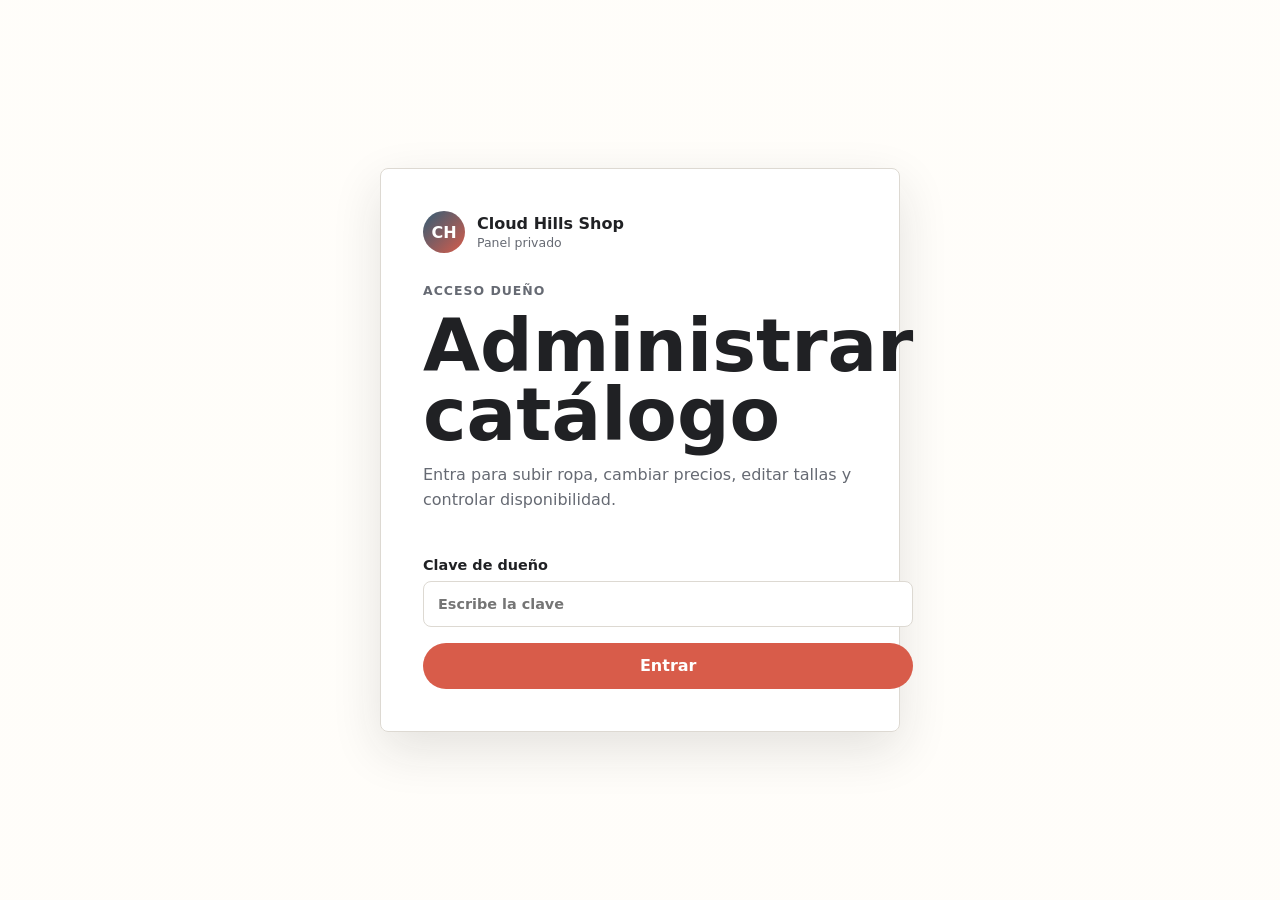
<file: admin.html>
<!doctype html>
<html lang="es">
  <head>
    <meta charset="UTF-8" />
    <meta name="viewport" content="width=device-width, initial-scale=1.0" />
    <title>Panel del Dueño | Cloud Hills Shop</title>
    <link rel="stylesheet" href="styles.css" />
    <link rel="stylesheet" href="admin.css" />
  </head>
  <body class="admin-page">
    <main class="admin-shell">
      <section class="owner-login" id="loginView" aria-labelledby="login-title">
        <div class="login-card">
          <a class="brand" href="index.html">
            <span class="brand-mark">CH</span>
            <span>
              <strong>Cloud Hills Shop</strong>
              <small>Panel privado</small>
            </span>
          </a>
          <div>
            <p class="eyebrow">Acceso dueño</p>
            <h1 id="login-title">Administrar catálogo</h1>
            <p>Entra para subir ropa, cambiar precios, editar tallas y controlar disponibilidad.</p>
          </div>
          <form id="loginForm" class="owner-form">
            <label>
              Clave de dueño
              <input type="password" id="ownerPassword" placeholder="Escribe la clave" autocomplete="current-password" required />
            </label>
            <button class="primary-action" type="submit">Entrar</button>
            <p class="form-note" id="loginError" hidden>Clave incorrecta.</p>
          </form>
        </div>
      </section>

      <section class="owner-dashboard" id="dashboardView" hidden>
        <header class="admin-header">
          <a class="brand" href="index.html">
            <span class="brand-mark">CH</span>
            <span>
              <strong>Cloud Hills Shop</strong>
              <small>Panel del dueño</small>
            </span>
          </a>
          <div class="admin-actions">
            <a class="secondary-admin" href="index.html" target="_blank">Ver tienda</a>
            <button class="text-button" type="button" id="logoutButton">Salir</button>
          </div>
        </header>

        <div class="dashboard-grid">
          <section class="editor-panel" aria-labelledby="editor-title">
            <div class="panel-title">
              <div>
                <p class="eyebrow">Producto</p>
                <h2 id="editor-title">Agregar prenda</h2>
              </div>
              <button class="text-button" type="button" id="newProductButton">Nuevo</button>
            </div>

            <form id="productForm" class="product-editor">
              <input type="hidden" id="productId" />
              <label>
                Nombre de la prenda
                <input type="text" id="productName" placeholder="Ej: Vestido floral" required />
              </label>

              <div class="form-grid">
                <label>
                  Sección
                  <select id="productCategory" required>
                    <option value="blusas">Blusas</option>
                    <option value="vestidos">Vestidos</option>
                    <option value="jeans">Jeans</option>
                    <option value="conjuntos">Conjuntos</option>
                    <option value="accesorios">Accesorios</option>
                    <option value="ofertas">Ofertas</option>
                  </select>
                </label>
                <label>
                  Precio
                  <input type="number" id="productPrice" min="0" step="0.01" placeholder="24.99" required />
                </label>
              </div>

              <div class="form-grid">
                <label>
                  Tallas
                  <input type="text" id="productSizes" placeholder="S, M, L" required />
                </label>
                <label>
                  Stock
                  <input type="number" id="productStock" min="0" step="1" placeholder="5" required />
                </label>
              </div>

              <label>
                Descripción
                <textarea id="productDescription" rows="4" placeholder="Describe tela, estilo o uso recomendado" required></textarea>
              </label>

              <label>
                Foto de la prenda
                <input type="file" id="productImage" accept="image/*" />
              </label>
              <div class="image-preview" id="imagePreview">
                <span>Vista previa</span>
              </div>

              <label class="toggle-line">
                <input type="checkbox" id="productIsNew" />
                <span>Marcar como nuevo ingreso</span>
              </label>

              <div class="editor-actions">
                <button class="primary-action" type="submit">Guardar producto</button>
                <button class="danger-button" type="button" id="deleteProductButton" hidden>Eliminar</button>
              </div>
              <p class="form-note" id="saveNote" hidden>Producto guardado.</p>
            </form>
          </section>

          <section class="inventory-panel" aria-labelledby="inventory-title">
            <div class="panel-title">
              <div>
                <p class="eyebrow">Catálogo</p>
                <h2 id="inventory-title">Productos publicados</h2>
              </div>
              <span class="inventory-count" id="inventoryCount">0</span>
            </div>
            <div class="owner-products" id="ownerProducts"></div>
          </section>
        </div>

        <section class="orders-panel" aria-labelledby="orders-title">
          <div class="panel-title">
            <div>
              <p class="eyebrow">En vivo</p>
              <h2 id="orders-title">Pedidos recibidos</h2>
            </div>
            <span class="inventory-count" id="ordersCount">0</span>
          </div>
          <p class="form-note" id="ordersStatus">Configura Firebase para ver pedidos en vivo.</p>
          <div class="orders-list" id="ordersList"></div>
        </section>
      </section>
    </main>

    <script src="firebase-config.js"></script>
    <script src="admin.js"></script>
  </body>
</html>
</file>
<file: styles.css>
:root {
  --ink: #202124;
  --muted: #666a73;
  --line: #ddd9d2;
  --paper: #fffdf9;
  --surface: #ffffff;
  --soft: #f3efe8;
  --accent: #d85c4a;
  --accent-dark: #a93629;
  --sage: #6d7d63;
  --blue: #315d76;
  --gold: #c5943b;
  --shadow: 0 18px 50px rgba(32, 33, 36, 0.12);
  --radius: 8px;
}

* {
  box-sizing: border-box;
}

html {
  scroll-behavior: smooth;
}

body {
  margin: 0;
  color: var(--ink);
  background: var(--paper);
  font-family: Inter, ui-sans-serif, system-ui, -apple-system, BlinkMacSystemFont, "Segoe UI", sans-serif;
  letter-spacing: 0;
}

button,
input,
select {
  font: inherit;
}

button,
a {
  -webkit-tap-highlight-color: transparent;
}

a {
  color: inherit;
  text-decoration: none;
}

img {
  display: block;
  width: 100%;
}

.site-header {
  position: sticky;
  top: 0;
  z-index: 20;
  display: flex;
  align-items: center;
  justify-content: space-between;
  gap: 24px;
  min-height: 76px;
  padding: 14px clamp(18px, 4vw, 56px);
  border-bottom: 1px solid rgba(221, 217, 210, 0.78);
  background: rgba(255, 253, 249, 0.92);
  backdrop-filter: blur(16px);
}

.brand {
  display: inline-flex;
  align-items: center;
  gap: 12px;
  min-width: 190px;
}

.brand-mark {
  display: grid;
  width: 42px;
  height: 42px;
  place-items: center;
  color: #fff;
  background: linear-gradient(135deg, var(--blue), var(--accent));
  border-radius: 50%;
  font-weight: 800;
}

.brand strong,
.brand small {
  display: block;
  line-height: 1.1;
}

.brand small {
  margin-top: 4px;
  color: var(--muted);
  font-size: 0.78rem;
}

.main-nav {
  display: flex;
  align-items: center;
  gap: 8px;
  color: var(--muted);
  font-size: 0.94rem;
}

.main-nav a {
  padding: 10px 12px;
  border-radius: 999px;
}

.main-nav a:hover {
  color: var(--ink);
  background: var(--soft);
}

.cart-button,
.icon-button {
  display: inline-grid;
  place-items: center;
  border: 0;
  color: var(--ink);
  background: transparent;
  cursor: pointer;
}

.cart-button {
  position: relative;
  width: 46px;
  height: 46px;
  border: 1px solid var(--line);
  border-radius: 50%;
  background: var(--surface);
}

.cart-button span {
  position: absolute;
  right: -3px;
  top: -5px;
  display: grid;
  min-width: 22px;
  height: 22px;
  place-items: center;
  padding: 0 6px;
  color: #fff;
  background: var(--accent);
  border-radius: 999px;
  font-size: 0.74rem;
  font-weight: 800;
}

.store-hero {
  min-height: calc(100vh - 76px);
  display: flex;
  align-items: center;
  padding: clamp(48px, 7vw, 88px) clamp(18px, 5vw, 72px);
  color: #fff;
  background:
    linear-gradient(90deg, rgba(24, 25, 28, 0.76), rgba(24, 25, 28, 0.34) 54%, rgba(24, 25, 28, 0.08)),
    url("https://images.unsplash.com/photo-1483985988355-763728e1935b?auto=format&fit=crop&w=1800&q=82") center / cover;
}

.hero-content {
  width: min(690px, 100%);
}

.eyebrow {
  margin: 0 0 10px;
  color: var(--accent);
  font-size: 0.78rem;
  font-weight: 800;
  letter-spacing: 0.08em;
  text-transform: uppercase;
}

.store-hero .eyebrow {
  color: #ffd0c8;
}

h1,
h2,
h3,
p {
  margin-top: 0;
}

h1 {
  margin-bottom: 14px;
  font-size: clamp(3.2rem, 9vw, 7rem);
  line-height: 0.94;
  letter-spacing: 0;
}

h2 {
  margin-bottom: 0;
  font-size: clamp(1.9rem, 4vw, 3.4rem);
  line-height: 1;
  letter-spacing: 0;
}

h3 {
  margin-bottom: 8px;
  font-size: 1.03rem;
}

.hero-content p {
  max-width: 520px;
  color: rgba(255, 255, 255, 0.86);
  font-size: 1.1rem;
  line-height: 1.7;
}

.hero-actions,
.catalog-tools,
.result-meta,
.cart-header,
.cart-total,
.range-row {
  display: flex;
  align-items: center;
}

.hero-actions {
  flex-wrap: wrap;
  gap: 12px;
  margin-top: 28px;
}

.primary-action,
.secondary-action,
.whatsapp-action {
  display: inline-flex;
  align-items: center;
  justify-content: center;
  min-height: 46px;
  padding: 0 20px;
  border: 1px solid transparent;
  border-radius: 999px;
  font-weight: 800;
}

.primary-action,
.whatsapp-action {
  color: #fff;
  background: var(--accent);
}

.primary-action:hover,
.whatsapp-action:hover {
  background: var(--accent-dark);
}

.secondary-action {
  color: #fff;
  border-color: rgba(255, 255, 255, 0.45);
  background: rgba(255, 255, 255, 0.08);
}

.section-strip {
  display: grid;
  grid-template-columns: repeat(3, minmax(0, 1fr));
  border-bottom: 1px solid var(--line);
  background: var(--surface);
}

.section-strip article {
  min-height: 150px;
  padding: 28px clamp(18px, 4vw, 44px);
  border-right: 1px solid var(--line);
}

.section-strip article:last-child {
  border-right: 0;
}

.section-strip span {
  display: block;
  margin-bottom: 20px;
  color: var(--gold);
  font-weight: 800;
}

.section-strip strong {
  display: block;
  margin-bottom: 8px;
  font-size: 1.08rem;
}

.section-strip p,
.order-band p,
.product-info p,
.modal-copy,
.empty-state {
  color: var(--muted);
  line-height: 1.55;
}

.catalog-shell {
  padding: clamp(42px, 6vw, 78px) clamp(18px, 5vw, 72px);
}

.catalog-heading {
  display: flex;
  align-items: end;
  justify-content: space-between;
  gap: 24px;
  margin-bottom: 24px;
}

.catalog-tools {
  gap: 12px;
  flex-wrap: wrap;
  justify-content: flex-end;
}

.search-box {
  display: flex;
  align-items: center;
  gap: 8px;
  width: min(300px, 100%);
  min-height: 46px;
  padding: 0 14px;
  border: 1px solid var(--line);
  border-radius: 999px;
  background: var(--surface);
}

.search-box svg {
  width: 18px;
  color: var(--muted);
}

.search-box input {
  width: 100%;
  border: 0;
  outline: 0;
  background: transparent;
}

select {
  min-height: 46px;
  padding: 0 40px 0 14px;
  border: 1px solid var(--line);
  border-radius: 999px;
  background: var(--surface);
  color: var(--ink);
}

.category-tabs {
  display: flex;
  gap: 10px;
  margin-bottom: 26px;
  overflow-x: auto;
  scrollbar-width: thin;
}

.category-tabs button,
.size-grid button,
.product-actions button,
.text-button,
.result-meta button {
  border: 1px solid var(--line);
  color: var(--ink);
  background: var(--surface);
  cursor: pointer;
}

.category-tabs button {
  flex: 0 0 auto;
  min-height: 42px;
  padding: 0 16px;
  border-radius: 999px;
  font-weight: 750;
}

.category-tabs button.active,
.size-grid button.active {
  color: #fff;
  border-color: var(--blue);
  background: var(--blue);
}

.catalog-layout {
  display: grid;
  grid-template-columns: 260px minmax(0, 1fr);
  gap: 28px;
  align-items: start;
}

.filter-panel {
  position: sticky;
  top: 100px;
  display: grid;
  gap: 22px;
  padding: 22px;
  border: 1px solid var(--line);
  border-radius: var(--radius);
  background: var(--surface);
}

.filter-block {
  display: grid;
  gap: 12px;
}

.filter-block label,
.filter-block > span {
  color: var(--ink);
  font-size: 0.9rem;
  font-weight: 800;
}

.range-row {
  gap: 12px;
}

input[type="range"] {
  width: 100%;
  accent-color: var(--accent);
}

output {
  min-width: 45px;
  color: var(--accent-dark);
  font-weight: 800;
  text-align: right;
}

.size-grid {
  display: grid;
  grid-template-columns: repeat(3, minmax(0, 1fr));
  gap: 8px;
}

.size-grid button {
  min-height: 38px;
  border-radius: 999px;
  font-size: 0.88rem;
  font-weight: 750;
}

.toggle-line {
  display: flex;
  align-items: center;
  gap: 10px;
  color: var(--muted);
  font-weight: 650;
}

.toggle-line input {
  width: 18px;
  height: 18px;
  accent-color: var(--sage);
}

.result-meta {
  justify-content: space-between;
  gap: 16px;
  margin-bottom: 16px;
  color: var(--muted);
  font-weight: 750;
}

.result-meta button,
.text-button {
  min-height: 38px;
  padding: 0 12px;
  border-radius: 999px;
  font-weight: 750;
}

.product-grid {
  display: grid;
  grid-template-columns: repeat(3, minmax(0, 1fr));
  gap: 18px;
}

.product-card {
  overflow: hidden;
  border: 1px solid var(--line);
  border-radius: var(--radius);
  background: var(--surface);
  box-shadow: 0 8px 24px rgba(32, 33, 36, 0.06);
}

.product-media {
  position: relative;
  aspect-ratio: 4 / 5;
  overflow: hidden;
  background: var(--soft);
}

.product-media img {
  height: 100%;
  object-fit: cover;
  transition: transform 240ms ease;
}

.product-card:hover .product-media img {
  transform: scale(1.035);
}

.badge {
  position: absolute;
  left: 12px;
  top: 12px;
  display: inline-flex;
  min-height: 26px;
  align-items: center;
  padding: 0 10px;
  color: #fff;
  background: rgba(32, 33, 36, 0.78);
  border-radius: 999px;
  font-size: 0.76rem;
  font-weight: 800;
}

.badge.sale {
  background: var(--accent);
}

.product-info {
  display: grid;
  gap: 12px;
  padding: 16px;
}

.product-top {
  display: flex;
  align-items: start;
  justify-content: space-between;
  gap: 12px;
}

.product-price {
  color: var(--accent-dark);
  font-weight: 900;
  white-space: nowrap;
}

.product-info p {
  min-height: 48px;
  margin-bottom: 0;
  font-size: 0.92rem;
}

.product-tags {
  display: flex;
  flex-wrap: wrap;
  gap: 7px;
}

.product-tags span {
  padding: 5px 8px;
  color: var(--muted);
  background: var(--soft);
  border-radius: 999px;
  font-size: 0.76rem;
  font-weight: 750;
}

.product-actions {
  display: grid;
  grid-template-columns: 1fr 1fr;
  gap: 8px;
}

.product-actions button {
  min-height: 42px;
  border-radius: 999px;
  font-weight: 800;
}

.product-actions button:last-child {
  color: #fff;
  border-color: var(--accent);
  background: var(--accent);
}

.product-actions button:last-child:hover {
  background: var(--accent-dark);
}

.empty-state {
  padding: 34px;
  border: 1px dashed var(--line);
  border-radius: var(--radius);
  text-align: center;
}

.order-band {
  display: flex;
  align-items: center;
  justify-content: space-between;
  gap: 24px;
  margin: 0 clamp(18px, 5vw, 72px) clamp(42px, 6vw, 78px);
  padding: clamp(28px, 4vw, 46px);
  color: #fff;
  background:
    linear-gradient(90deg, rgba(32, 33, 36, 0.72), rgba(32, 33, 36, 0.42)),
    url("https://images.unsplash.com/photo-1445205170230-053b83016050?auto=format&fit=crop&w=1600&q=82") center / cover;
  border-radius: var(--radius);
}

.order-band .eyebrow {
  color: #ffd0c8;
}

.order-band p {
  max-width: 580px;
  margin-bottom: 0;
  color: rgba(255, 255, 255, 0.82);
}

.product-modal {
  width: min(920px, calc(100vw - 28px));
  padding: 0;
  border: 0;
  border-radius: var(--radius);
  background: var(--surface);
  box-shadow: var(--shadow);
}

.product-modal::backdrop {
  background: rgba(24, 25, 28, 0.55);
}

.modal-close {
  position: absolute;
  right: 12px;
  top: 12px;
  z-index: 2;
  width: 40px;
  height: 40px;
  border-radius: 50%;
  background: rgba(255, 255, 255, 0.9);
}

.modal-body {
  display: grid;
  grid-template-columns: minmax(0, 0.95fr) minmax(0, 1fr);
}

.modal-body img {
  height: 100%;
  min-height: 560px;
  object-fit: cover;
}

.modal-info {
  display: grid;
  align-content: center;
  gap: 18px;
  padding: clamp(24px, 4vw, 46px);
}

.modal-price {
  color: var(--accent-dark);
  font-size: 2rem;
  font-weight: 900;
}

.size-select {
  display: flex;
  flex-wrap: wrap;
  gap: 8px;
}

.size-select button {
  min-width: 46px;
  min-height: 40px;
  border: 1px solid var(--line);
  border-radius: 999px;
  background: var(--surface);
  cursor: pointer;
  font-weight: 800;
}

.size-select button.active {
  color: #fff;
  border-color: var(--blue);
  background: var(--blue);
}

.cart-drawer {
  position: fixed;
  inset: 0 0 0 auto;
  z-index: 35;
  display: grid;
  grid-template-rows: auto minmax(0, 1fr) auto;
  width: min(430px, 100%);
  background: var(--surface);
  box-shadow: var(--shadow);
  transform: translateX(105%);
  transition: transform 220ms ease;
}

.cart-drawer.open {
  transform: translateX(0);
}

.cart-header {
  justify-content: space-between;
  gap: 16px;
  padding: 22px;
  border-bottom: 1px solid var(--line);
}

.cart-header h2 {
  font-size: 1.7rem;
}

.icon-button {
  width: 42px;
  height: 42px;
  border-radius: 50%;
}

.icon-button:hover {
  background: var(--soft);
}

.cart-items {
  display: grid;
  align-content: start;
  gap: 12px;
  overflow: auto;
  padding: 18px 22px;
}

.cart-item {
  display: grid;
  grid-template-columns: 72px minmax(0, 1fr) auto;
  gap: 12px;
  align-items: center;
  padding-bottom: 12px;
  border-bottom: 1px solid var(--line);
}

.cart-item img {
  width: 72px;
  height: 84px;
  object-fit: cover;
  border-radius: var(--radius);
}

.cart-item strong,
.cart-item small {
  display: block;
}

.cart-item small {
  margin-top: 4px;
  color: var(--muted);
}

.cart-qty {
  display: flex;
  align-items: center;
  gap: 8px;
}

.cart-qty button {
  display: grid;
  width: 30px;
  height: 30px;
  place-items: center;
  border: 1px solid var(--line);
  border-radius: 50%;
  background: var(--surface);
  cursor: pointer;
  font-weight: 900;
}

.cart-footer {
  display: grid;
  gap: 12px;
  padding: 18px 22px 22px;
  border-top: 1px solid var(--line);
}

.checkout-form {
  display: grid;
  gap: 10px;
}

.checkout-form label {
  display: grid;
  gap: 6px;
  color: var(--ink);
  font-size: 0.86rem;
  font-weight: 800;
}

.checkout-form input,
.checkout-form textarea {
  width: 100%;
  min-height: 42px;
  padding: 0 12px;
  border: 1px solid var(--line);
  border-radius: var(--radius);
  background: var(--surface);
  color: var(--ink);
  outline: 0;
}

.checkout-form textarea {
  min-height: 78px;
  padding-block: 10px;
  resize: vertical;
}

.firebase-action {
  display: inline-flex;
  min-height: 46px;
  align-items: center;
  justify-content: center;
  border: 0;
  border-radius: 999px;
  color: #fff;
  background: var(--blue);
  cursor: pointer;
  font-weight: 800;
}

.firebase-action:disabled,
.whatsapp-action[aria-disabled="true"] {
  opacity: 0.58;
  cursor: not-allowed;
}

.status-line {
  margin: 0;
  color: var(--muted);
  font-size: 0.84rem;
  line-height: 1.4;
}

.cart-total {
  justify-content: space-between;
  font-size: 1.08rem;
}

.whatsapp-action {
  width: 100%;
}

.scrim {
  position: fixed;
  inset: 0;
  z-index: 30;
  background: rgba(24, 25, 28, 0.42);
}

@media (max-width: 1080px) {
  .product-grid {
    grid-template-columns: repeat(2, minmax(0, 1fr));
  }
}

@media (max-width: 860px) {
  .site-header {
    gap: 12px;
  }

  .main-nav {
    display: none;
  }

  .store-hero {
    min-height: 72vh;
    align-items: end;
  }

  .section-strip,
  .catalog-layout,
  .modal-body {
    grid-template-columns: 1fr;
  }

  .section-strip article {
    border-right: 0;
    border-bottom: 1px solid var(--line);
  }

  .catalog-heading,
  .order-band {
    align-items: stretch;
    flex-direction: column;
  }

  .catalog-tools,
  .search-box,
  select {
    width: 100%;
  }

  .filter-panel {
    position: static;
  }

  .modal-body img {
    min-height: 340px;
    max-height: 56vh;
  }
}

@media (max-width: 560px) {
  .brand {
    min-width: 0;
  }

  .brand small {
    display: none;
  }

  .brand-mark {
    width: 38px;
    height: 38px;
  }

  .store-hero {
    min-height: 68vh;
    background-position: 60% center;
  }

  h1 {
    font-size: clamp(3rem, 17vw, 4.8rem);
  }

  .hero-content p {
    font-size: 1rem;
  }

  .product-grid {
    grid-template-columns: 1fr;
  }

  .product-actions {
    grid-template-columns: 1fr;
  }

  .cart-item {
    grid-template-columns: 62px minmax(0, 1fr);
  }

  .cart-item img {
    width: 62px;
    height: 74px;
  }

  .cart-qty {
    grid-column: 2;
  }
}
</file>
<file: admin.css>
.admin-page {
  min-height: 100vh;
  background:
    linear-gradient(rgba(255, 253, 249, 0.9), rgba(255, 253, 249, 0.94)),
    url("https://images.unsplash.com/photo-1521334884684-d80222895322?auto=format&fit=crop&w=1600&q=82") center / cover fixed;
}

[hidden] {
  display: none !important;
}

.admin-shell {
  min-height: 100vh;
}

.owner-login {
  display: grid;
  min-height: 100vh;
  place-items: center;
  padding: 24px;
}

.login-card {
  display: grid;
  width: min(520px, 100%);
  gap: 28px;
  padding: clamp(26px, 5vw, 42px);
  border: 1px solid var(--line);
  border-radius: var(--radius);
  background: rgba(255, 255, 255, 0.94);
  box-shadow: var(--shadow);
}

.login-card h1 {
  margin-bottom: 12px;
  font-size: clamp(2.4rem, 8vw, 4.6rem);
}

.login-card p {
  color: var(--muted);
  line-height: 1.6;
}

.owner-form,
.product-editor {
  display: grid;
  gap: 16px;
}

.owner-form label,
.product-editor label {
  display: grid;
  gap: 8px;
  color: var(--ink);
  font-size: 0.9rem;
  font-weight: 800;
}

.owner-form input,
.product-editor input,
.product-editor select,
.product-editor textarea {
  width: 100%;
  min-height: 46px;
  padding: 0 14px;
  border: 1px solid var(--line);
  border-radius: var(--radius);
  background: var(--surface);
  color: var(--ink);
  outline: 0;
}

.product-editor textarea {
  min-height: 110px;
  padding-block: 12px;
  resize: vertical;
}

.owner-form input:focus,
.product-editor input:focus,
.product-editor select:focus,
.product-editor textarea:focus {
  border-color: var(--blue);
  box-shadow: 0 0 0 3px rgba(49, 93, 118, 0.14);
}

.form-note {
  margin: 0;
  color: var(--accent-dark);
  font-weight: 800;
}

.owner-dashboard {
  padding: 22px clamp(16px, 4vw, 44px) 42px;
}

.admin-header {
  display: flex;
  align-items: center;
  justify-content: space-between;
  gap: 18px;
  margin-bottom: 24px;
  padding: 16px 0 22px;
  border-bottom: 1px solid var(--line);
}

.admin-actions,
.editor-actions {
  display: flex;
  flex-wrap: wrap;
  align-items: center;
  gap: 10px;
}

.secondary-admin,
.danger-button {
  display: inline-flex;
  min-height: 42px;
  align-items: center;
  justify-content: center;
  padding: 0 16px;
  border-radius: 999px;
  font-weight: 800;
}

.secondary-admin {
  border: 1px solid var(--line);
  background: var(--surface);
}

.danger-button {
  border: 1px solid #b8342b;
  color: #fff;
  background: #b8342b;
  cursor: pointer;
}

.dashboard-grid {
  display: grid;
  grid-template-columns: minmax(320px, 0.92fr) minmax(0, 1.25fr);
  gap: 22px;
  align-items: start;
}

.editor-panel,
.inventory-panel,
.orders-panel {
  padding: clamp(18px, 3vw, 26px);
  border: 1px solid var(--line);
  border-radius: var(--radius);
  background: rgba(255, 255, 255, 0.94);
  box-shadow: 0 12px 34px rgba(32, 33, 36, 0.08);
}

.orders-panel {
  margin-top: 22px;
}

.panel-title {
  display: flex;
  align-items: center;
  justify-content: space-between;
  gap: 16px;
  margin-bottom: 20px;
}

.panel-title h2 {
  font-size: clamp(1.65rem, 3vw, 2.4rem);
}

.form-grid {
  display: grid;
  grid-template-columns: repeat(2, minmax(0, 1fr));
  gap: 14px;
}

.image-preview {
  display: grid;
  min-height: 220px;
  place-items: center;
  overflow: hidden;
  border: 1px dashed var(--line);
  border-radius: var(--radius);
  background: var(--soft);
  color: var(--muted);
  font-weight: 800;
}

.image-preview img {
  width: 100%;
  height: 280px;
  object-fit: cover;
}

.inventory-count {
  display: grid;
  min-width: 42px;
  height: 42px;
  place-items: center;
  color: #fff;
  background: var(--blue);
  border-radius: 50%;
  font-weight: 900;
}

.owner-products {
  display: grid;
  gap: 12px;
}

.orders-list {
  display: grid;
  gap: 12px;
  margin-top: 16px;
}

.order-card {
  display: grid;
  gap: 12px;
  padding: 16px;
  border: 1px solid var(--line);
  border-radius: var(--radius);
  background: var(--surface);
}

.order-card header {
  display: flex;
  align-items: start;
  justify-content: space-between;
  gap: 14px;
}

.order-card h3 {
  margin-bottom: 4px;
}

.order-card p,
.order-card ul {
  margin: 0;
  color: var(--muted);
}

.order-card ul {
  display: grid;
  gap: 5px;
  padding-left: 18px;
}

.order-total {
  color: var(--accent-dark);
  font-size: 1.08rem;
  font-weight: 900;
  white-space: nowrap;
}

.order-actions {
  display: flex;
  justify-content: flex-end;
}

.order-actions button {
  min-height: 38px;
  padding: 0 14px;
  border: 0;
  border-radius: 999px;
  color: #fff;
  background: var(--sage);
  cursor: pointer;
  font-weight: 800;
}

.owner-product {
  display: grid;
  grid-template-columns: 92px minmax(0, 1fr) auto;
  gap: 14px;
  align-items: center;
  padding: 12px;
  border: 1px solid var(--line);
  border-radius: var(--radius);
  background: var(--surface);
}

.owner-product img {
  width: 92px;
  height: 110px;
  object-fit: cover;
  border-radius: var(--radius);
}

.owner-product h3 {
  margin-bottom: 6px;
}

.owner-product p {
  margin: 0;
  color: var(--muted);
}

.owner-product button {
  min-height: 38px;
  padding: 0 14px;
  border: 1px solid var(--line);
  border-radius: 999px;
  background: var(--surface);
  cursor: pointer;
  font-weight: 800;
}

@media (max-width: 900px) {
  .admin-header,
  .panel-title {
    align-items: stretch;
    flex-direction: column;
  }

  .dashboard-grid,
  .form-grid,
  .owner-product {
    grid-template-columns: 1fr;
  }

  .owner-product img {
    width: 100%;
    height: 230px;
  }
}
</file>
